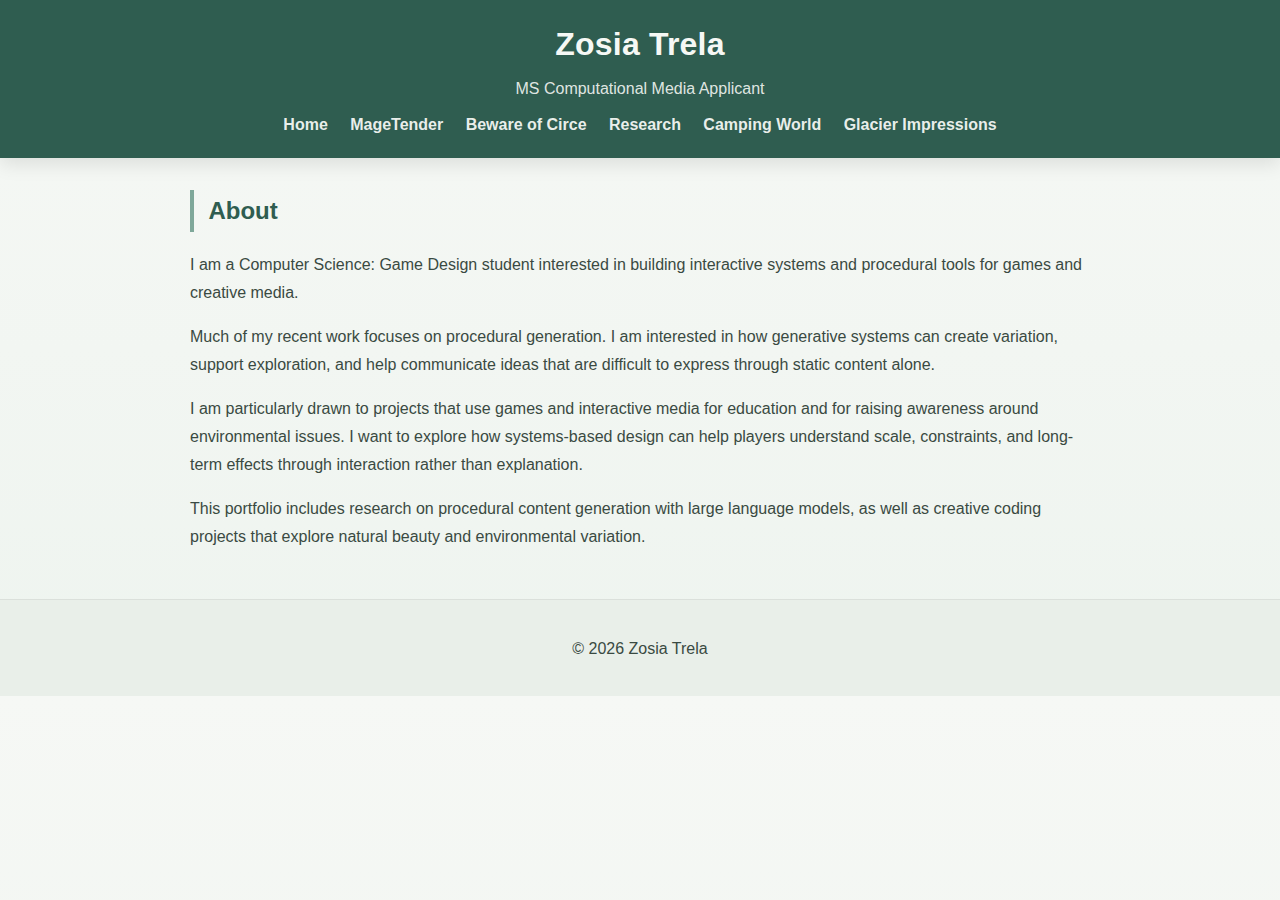
<file: index.html>
<!DOCTYPE html>
<html lang="en">
<head>
    <meta charset="UTF-8">
    <meta name="viewport" content="width=device-width, initial-scale=1.0">
    <title>Zosia Trela – Computational Media Portfolio</title>
    <link rel="stylesheet" href="css/style.css">
</head>
<body>
    <header>
        <h1>Zosia Trela</h1>
        <p>MS Computational Media Applicant</p>
        <nav>
            <ul>
                <li><a href="index.html">Home</a></li>
                <li><a href="MageTender.html">MageTender</a></li>
                <li><a href="circe.html">Beware of Circe</a></li>
                <li><a href="technical.html">Research</a></li>
                <li><a href="creative.html">Camping World</a></li>
                <li><a href="glacier.html">Glacier Impressions</a></li>

            </ul>
        </nav>
    </header>
        <main>
        <section id="description">
            <h2>About</h2>

            <p>
                I am a Computer Science: Game Design student interested in building interactive
                systems and procedural tools for games and creative media. 
            </p>

            <p>
                Much of my recent work focuses on procedural generation. I am interested in how
                generative systems can create variation, support exploration, and help communicate
                ideas that are difficult to express through static content alone.
            </p>

            <p>
                I am particularly drawn to projects that use games and interactive media for
                education and for raising awareness around environmental issues. I want to explore how
                systems-based design can help players understand scale, constraints, and long-term
                effects through interaction rather than explanation.
            </p>

            <p>
                This portfolio includes research on procedural content generation with large language
                models, as well as creative coding projects that explore natural beauty and
                environmental variation.
            </p>
        </section>
        </main>
    <footer>
        <p>&copy; 2026 Zosia Trela</p>
    </footer>
</body>
</html>
</file>
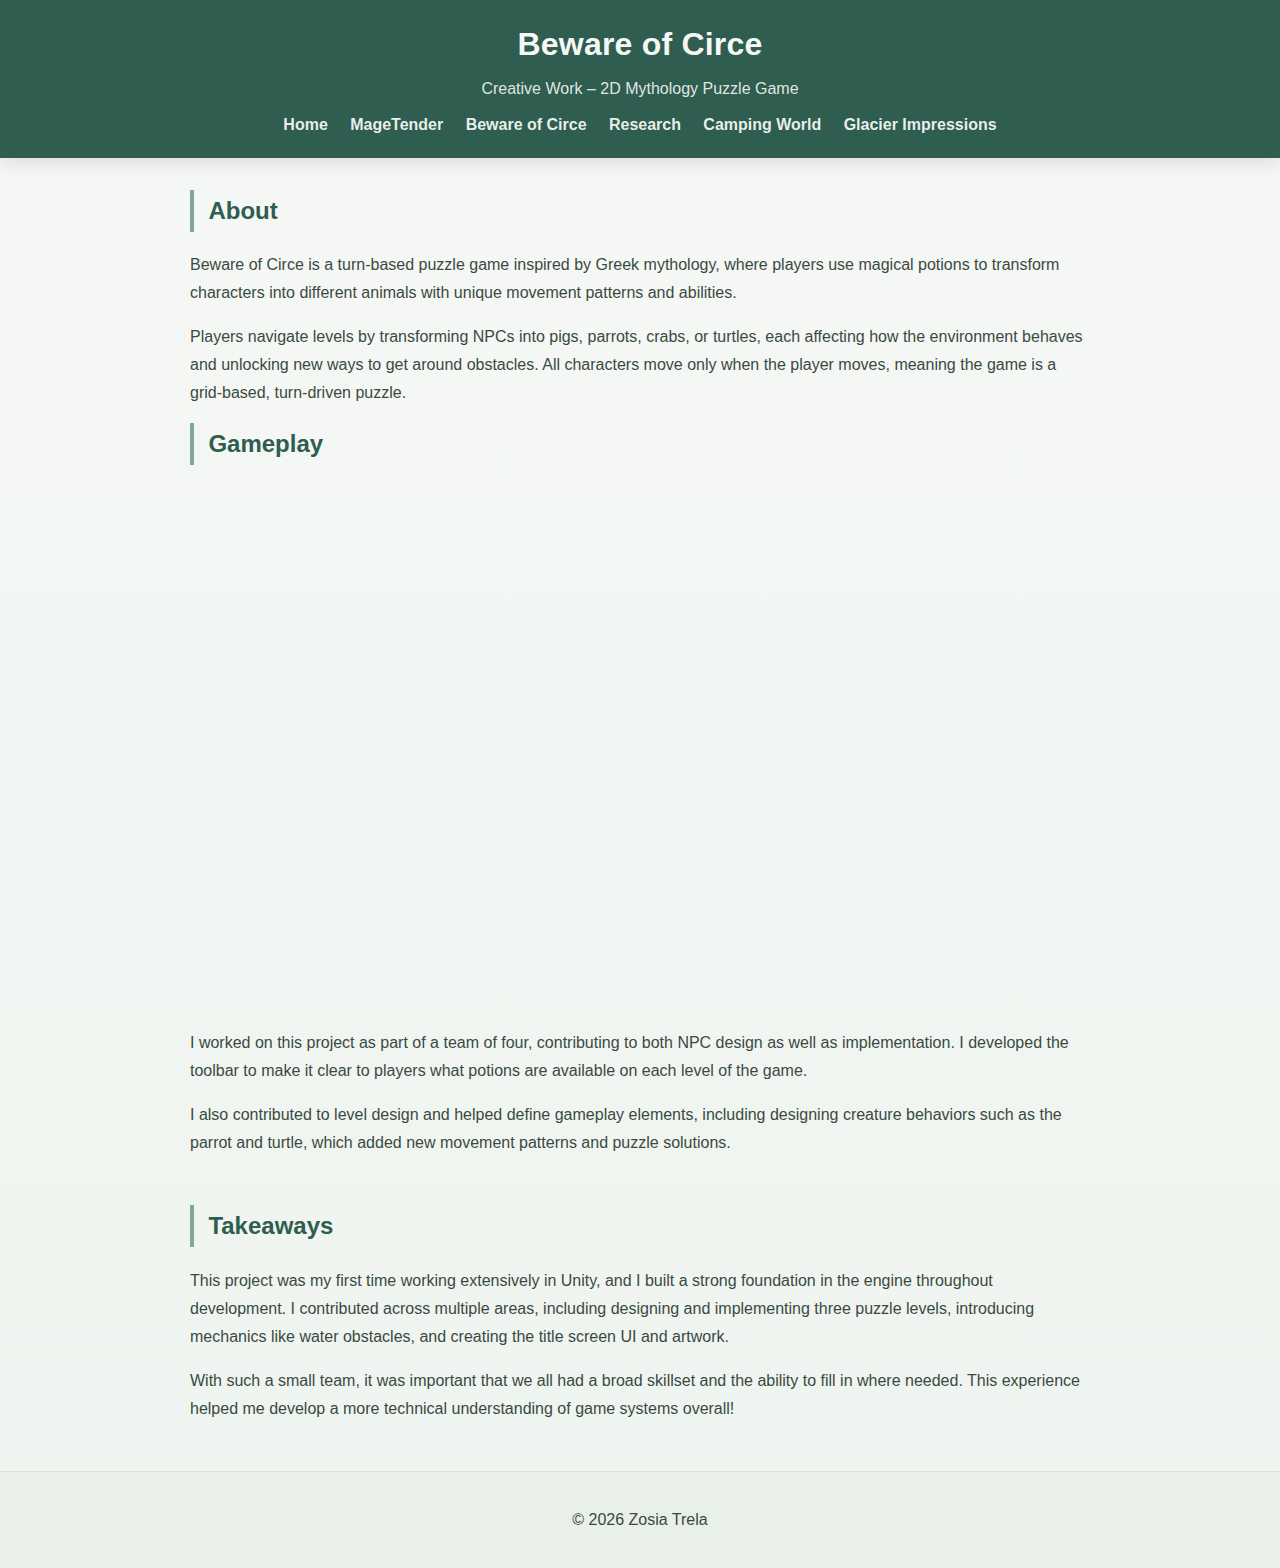
<file: circe.html>
<!DOCTYPE html>
<html lang="en">
<head>
    <meta charset="UTF-8">
    <meta name="viewport" content="width=device-width, initial-scale=1.0">
    <title>Beware of Circe</title>
    <link rel="stylesheet" href="css/style.css">
</head>
<body>
    <header>
        <h1>Beware of Circe</h1>
        <p>Creative Work – 2D Mythology Puzzle Game</p>
        <nav>
            <ul>
                <li><a href="index.html">Home</a></li>
                <li><a href="magetender.html">MageTender</a></li>
                <li><a href="circe.html">Beware of Circe</a></li>
                <li><a href="technical.html">Research</a></li>
                <li><a href="creative.html">Camping World</a></li>
                <li><a href="glacier.html">Glacier Impressions</a></li>
            </ul>
        </nav>
    </header>

<main>
    <section id="description">
        <h2>About</h2>
        <p>
            Beware of Circe is a turn-based puzzle game inspired by Greek mythology,
            where players use magical potions to transform characters into different
            animals with unique movement patterns and abilities.
        </p>

        <p>
            Players navigate levels by transforming NPCs into pigs, parrots, crabs, or turtles, each affecting how the environment behaves and unlocking new ways to get around obstacles.
            All characters move only when the player moves, meaning the game is a grid-based, turn-driven puzzle.
        </p>

        <section id="video-section">
            <h2>Gameplay</h2>

            <div class="video-wrapper">
                <iframe 
                    src="https://www.youtube.com/embed/ah9SBE3Z0qs"
                    title="Beware of Circe Gameplay Clips"
                    allow="accelerometer; autoplay; clipboard-write; encrypted-media; gyroscope; picture-in-picture"
                    allowfullscreen>
                </iframe>
            </div>
        </section>

        <p>
            I worked on this project as part of a team of four, contributing to both
            NPC design as well as implementation. I developed the toolbar to make it clear to players 
            what potions are available on each level of the game.
        </p>

        <p>
            I also contributed to level design and helped define gameplay elements,
            including designing creature behaviors such as the parrot and turtle,
            which added new movement patterns and puzzle solutions.
        </p>
    </section>



        <section id="description">
            <h2>Takeaways</h2>
            <p>
                This project was my first time working extensively in Unity, and I built a strong
                foundation in the engine throughout development. I contributed across multiple
                areas, including designing and implementing three puzzle levels, introducing mechanics
                like water obstacles, and creating the title screen UI and artwork.
            </p>

            <p>
                With such a small team, it was important that we all had a broad skillset and the ability to fill in where needed. 
                This experience helped me develop a more technical understanding of game systems overall!
            </p>
        </section>

    </section>
</main>


    <footer>
        <p>&copy; 2026 Zosia Trela</p>
    </footer>
</body>
</html>
</file>
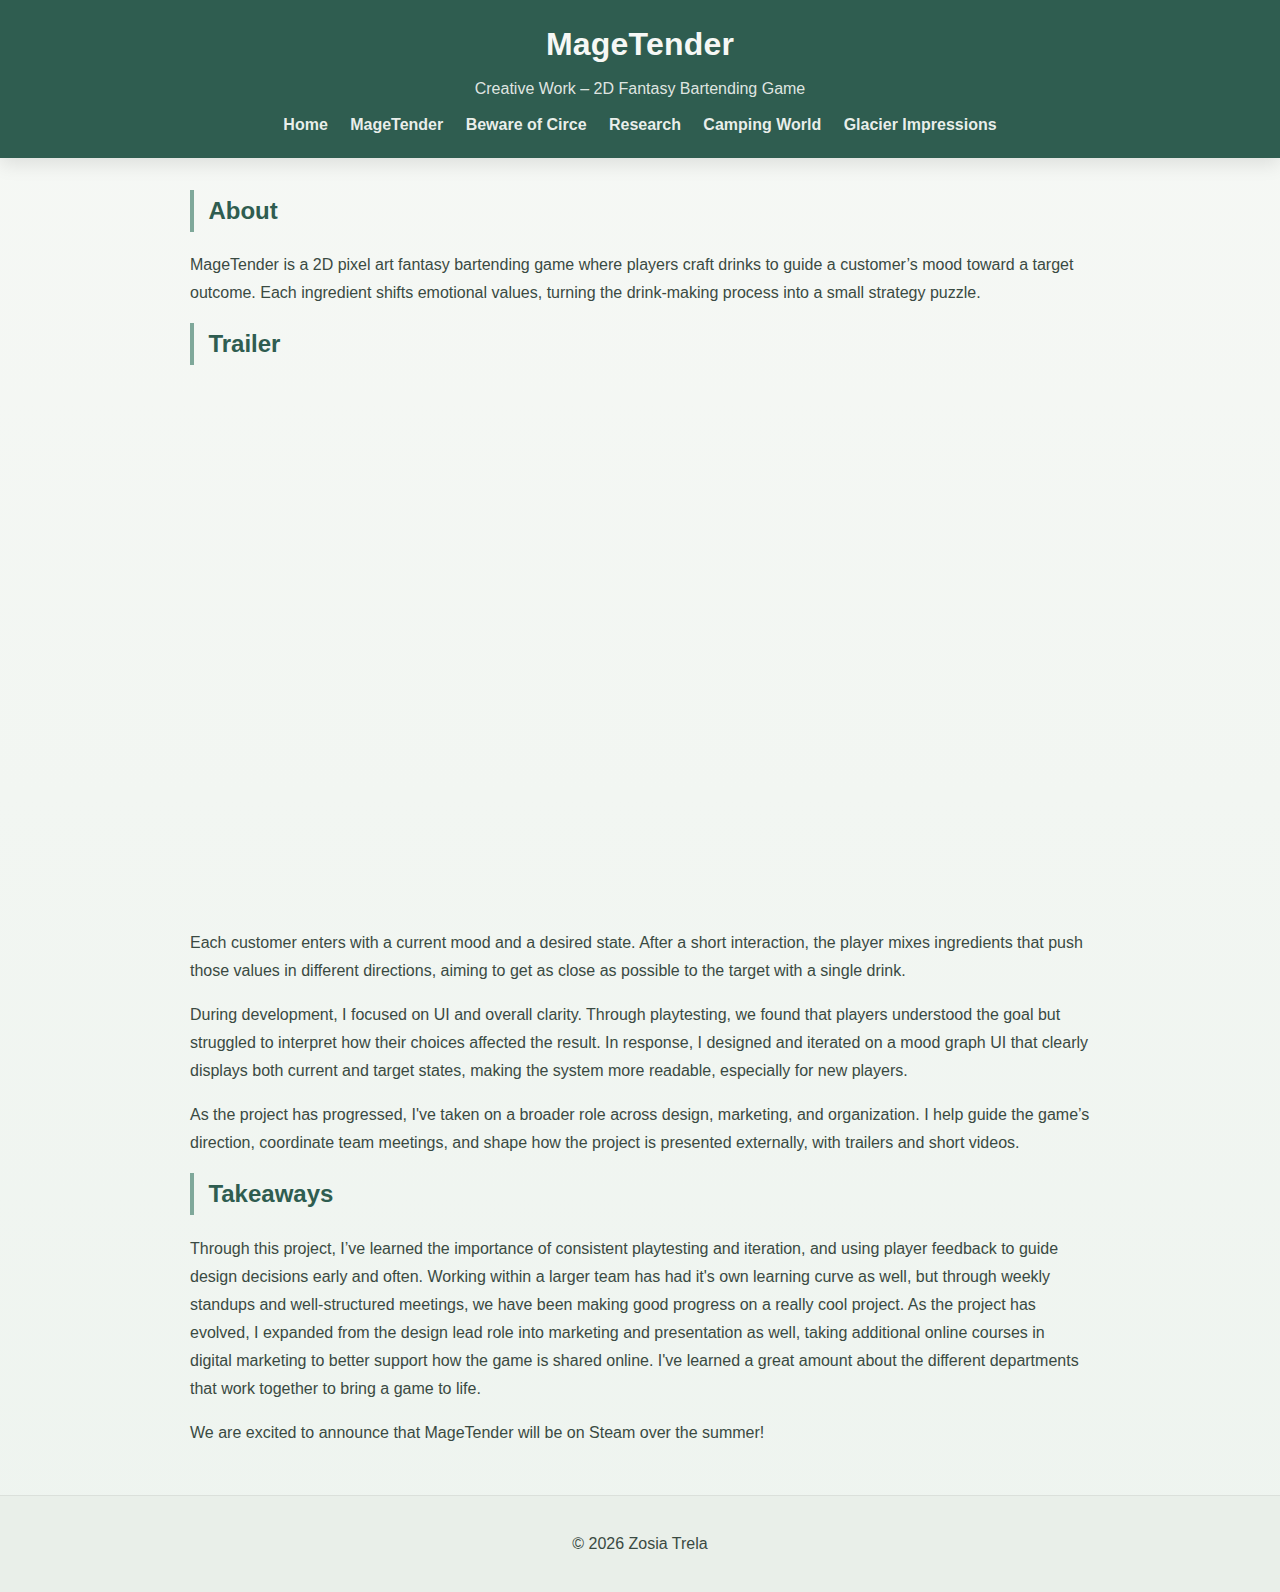
<file: magetender.html>
<!DOCTYPE html>
<html lang="en">
<head>
    <meta charset="UTF-8">
    <meta name="viewport" content="width=device-width, initial-scale=1.0">
    <title>MageTender</title>
    <link rel="stylesheet" href="css/style.css">
</head>
<body>
    <header>
        <h1>MageTender</h1>
        <p>Creative Work – 2D Fantasy Bartending Game</p>
        <nav>
            <ul>
                <li><a href="index.html">Home</a></li>
                <li><a href="magetender.html">MageTender</a></li>
                <li><a href="circe.html">Beware of Circe</a></li>
                <li><a href="technical.html">Research</a></li>
                <li><a href="creative.html">Camping World</a></li>
                <li><a href="glacier.html">Glacier Impressions</a></li>
            </ul>
        </nav>
    </header>

<main>
    <section id="description">
        <h2>About</h2>

        <p>
            MageTender is a 2D pixel art fantasy bartending game where players craft drinks
            to guide a customer’s mood toward a target outcome. Each ingredient shifts emotional
            values, turning the drink-making process into a small strategy puzzle.
        </p>

        <section id="video-section">
            <h2>Trailer</h2>

            <div class="video-wrapper">
                <iframe 
                    src="https://www.youtube.com/embed/Gs2tZK_LiCQ"
                    title="MageTender Trailer"
                    allow="accelerometer; autoplay; clipboard-write; encrypted-media; gyroscope; picture-in-picture"
                    allowfullscreen>
                </iframe>
            </div>
        </section>

        <p>
            Each customer enters with a current mood and a desired state. After a short interaction,
            the player mixes ingredients that push those values in different directions, aiming to
            get as close as possible to the target with a single drink.
        </p>

        <p>
            During development, I focused on UI and overall clarity. Through playtesting, we found that players understood the goal but struggled to interpret
            how their choices affected the result. In response, I designed and iterated on a mood graph
            UI that clearly displays both current and target states, making the system more readable, especially for new players.
        </p>

        <p>
            As the project has progressed, I've taken on a broader role across design, marketing, and organization.
            I help guide the game’s direction, coordinate team meetings, and shape how the project is
            presented externally, with trailers and short videos.
        </p>

        <section id="description">
            <h2>Takeaways</h2>
                <p>
                    Through this project, I’ve learned the importance of consistent playtesting and
                    iteration, and using player feedback to guide design decisions early and often. Working
                    within a larger team has had it's own learning curve as well, but through weekly standups and well-structured meetings, we have been making good progress on a really cool project.
                    As the project has evolved, I expanded from the design lead role into marketing and presentation as well, taking additional online courses
                    in digital marketing to better support how the game is shared online. I've learned a great amount about the different departments that work together to bring a game to life. 
                </p>

                <p>
                    We are excited to announce that MageTender will be on Steam over the summer!
                </p>
        </section>

    </section>
</main>


    <footer>
        <p>&copy; 2026 Zosia Trela</p>
    </footer>
</body>
</html>
</file>
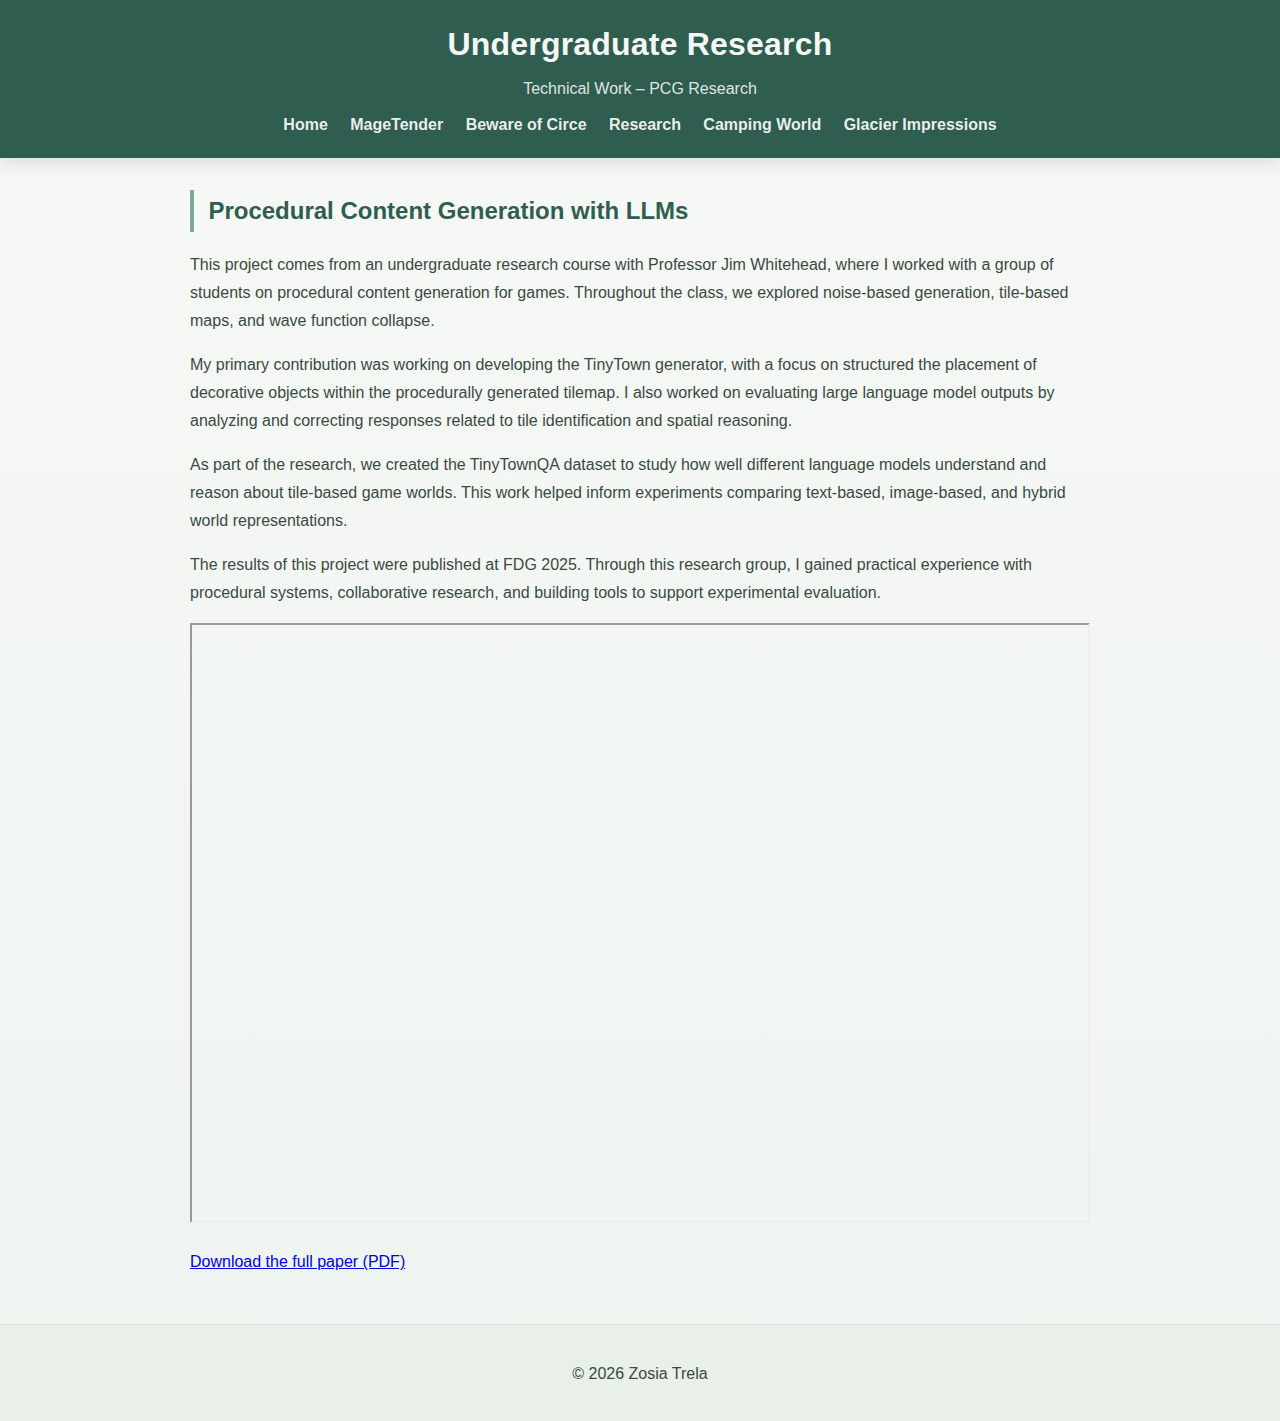
<file: technical.html>
<!DOCTYPE html>
<html lang="en">
<head>
    <meta charset="UTF-8">
    <meta name="viewport" content="width=device-width, initial-scale=1.0">
    <title>PCG Research Experience</title>
    <link rel="stylesheet" href="css/style.css">
</head>
<body>
    <header>
        <h1>Undergraduate Research</h1>
        <p>Technical Work – PCG Research</p>
        <nav>
            <ul>
                <li><a href="index.html">Home</a></li>
                <li><a href="test.html">MageTender</a></li>
                <li><a href="circe.html">Beware of Circe</a></li>
                <li><a href="technical.html">Research</a></li>
                <li><a href="creative.html">Camping World</a></li>
                <li><a href="glacier.html">Glacier Impressions</a></li>
            </ul>
        </nav>
    </header>

<main>
    <section id="description">
        <h2>Procedural Content Generation with LLMs</h2>

        <p>
            This project comes from an undergraduate research course with Professor Jim Whitehead,
            where I worked with a group of students on procedural content generation for games.
            Throughout the class, we explored noise-based generation,
            tile-based maps, and wave function collapse.
        </p>

        <p>
            My primary contribution was working on developing the TinyTown generator, with a focus on structured
            the placement of decorative objects within the procedurally generated tilemap.
            I also worked on evaluating large language model outputs by analyzing and correcting
            responses related to tile identification and spatial reasoning.
        </p>

        <p>
            As part of the research, we created the TinyTownQA dataset to study how well different
            language models understand and reason about tile-based game worlds. This work helped
            inform experiments comparing text-based, image-based, and hybrid world representations.
        </p>

        <p>
            The results of this project were published at FDG 2025. Through this research group,
            I gained practical experience with procedural systems, collaborative research,
            and building tools to support experimental evaluation.
        </p>

        <iframe src="assets/PCG_LLM_paper.pdf" width="100%" height="600px">
            Your browser does not support PDFs.
            <a href="assets/PCG_LLM_paper.pdf" target="_blank">Download the PDF instead.</a>
        </iframe>

        <p><a href="assets/PCG_LLM_paper.pdf" target="_blank">Download the full paper (PDF)</a></p>
    </section>
</main>


    <footer>
        <p>&copy; 2026 Zosia Trela</p>
    </footer>
</body>
</html>
</file>
<file: css/style.css>
:root {
  --bg: #f6f8f5;
  --bg-2: #eef4ef;
  --text: #1f2a24;
  --muted: #3a4a42;
  --primary: #2f5d50;
  --accent: #7fa89a;
  --accent-2: #d9e8d3;
  --border: #9db8ad;
  --shadow: 0 10px 28px rgba(0, 0, 0, 0.10);
}

/* base */
* {
  box-sizing: border-box;
}

body {
  font-family: Arial, sans-serif;
  line-height: 1.6;
  margin: 0;
  padding: 0;
  color: var(--text);

  background: linear-gradient(180deg, var(--bg) 0%, var(--bg-2) 100%);
}

/* header */
header {
  background-color: var(--primary);
  color: var(--bg);
  padding: 1.2em 1em;
  text-align: center;

  box-shadow: 0 6px 18px rgba(0, 0, 0, 0.10);
}

header h1 {
  margin: 0;
  letter-spacing: 0.2px;
}

header p {
  margin: 0.35em 0 0 0;
  color: rgba(246, 248, 245, 0.9);
}

/* nav */
nav ul {
  list-style: none;
  display: flex;
  justify-content: center;
  gap: 1.2em;
  padding: 0;
  margin: 0.7em 0 0 0;
  flex-wrap: wrap;
}

nav a {
  color: rgba(246, 248, 245, 0.95);
  text-decoration: none;
  font-weight: 600;
  position: relative;
  padding: 0.15em 0.1em;
  transition: color 0.2s ease;
}

nav a:hover {
  color: var(--accent-2);
}

nav a::after {
  content: "";
  position: absolute;
  left: 0;
  bottom: -5px;
  width: 0%;
  height: 2px;
  background-color: var(--accent);
  transition: width 0.25s ease;
}

nav a:hover::after {
  width: 100%;
}

/* layout */
main {
  padding: 2em;
  max-width: 1200px;
  margin: auto;
  display: flex;
  flex-wrap: wrap;
  gap: 2em;
  justify-content: center;
}

/* interactive module container */
#container {
  position: relative;
  width: 100%;
  max-width: 900px;
  height: 600px;
  border: 1px solid var(--border);
  border-radius: 14px;
  overflow: hidden;
  flex-shrink: 0;
  background: var(--bg);
  box-shadow: var(--shadow);
}

/* UI overlay inside the module */
#ui {
  position: absolute;
  top: 12px;
  left: 12px;
  z-index: 10;

  /* "field notebook" vibe */
  background: rgba(47, 93, 80, 0.86);
  color: var(--bg);
  padding: 10px 12px;
  border-radius: 10px;
  border: 1px solid rgba(217, 232, 211, 0.35);

  /* subtle modern polish */
  backdrop-filter: blur(4px);
  font-size: 0.9rem;
}

#ui label {
  letter-spacing: 0.03em;
}

#ui input {
  width: 140px;
  padding: 6px 8px;
  margin: 6px 0 6px 0;
  border-radius: 8px;
  border: 1px solid rgba(246, 248, 245, 0.55);
  background: rgba(246, 248, 245, 0.92);
  color: var(--text);
  outline: none;
}

#ui input:focus {
  border-color: var(--accent);
  box-shadow: 0 0 0 3px rgba(127, 168, 154, 0.25);
}

#ui button {
  padding: 6px 10px;
  border-radius: 8px;
  border: 1px solid rgba(246, 248, 245, 0.55);
  background: rgba(217, 232, 211, 0.95);
  color: #1f2a24;
  cursor: pointer;
  font-weight: 600;
  transition: transform 0.08s ease, background 0.2s ease;
}

#ui button:hover {
  background: rgba(217, 232, 211, 1);
}

#ui button:active {
  transform: translateY(1px);
}

/* description panel */
#description {
  width: 100%;
  max-width: 900px;
  line-height: 1.75;
  margin: 0 auto;
  flex-basis: 100%;
  color: var(--muted);
}

#description h2 {
  color: var(--primary);
  font-weight: 700;
  margin-top: 0;

  /* subtle "trail marker" accent */
  border-left: 4px solid var(--accent);
  padding-left: 0.6em;
}

/* make the p5 canvas fill the container */
canvas {
  width: 100% !important;
  height: 100% !important;
  display: block;
}

/* media */
img {
  max-width: 100%;
  height: auto;
  display: block;
  margin: 1em 0;
  border-radius: 10px;
  box-shadow: 0 8px 20px rgba(0, 0, 0, 0.08);
}

.project-image {
  width: 100%;
  max-width: 900px;
  margin: 1.25em auto;
  display: block;
  border-radius: 10px;
}

/* p5 DOM elements created in engine.js (world key input, label, etc.) */
#container p {
  color: var(--bg);
}

#container input[type="text"] {
  color: var(--text);
  background: rgba(246, 248, 245, 0.92);
  border: 1px solid rgba(246, 248, 245, 0.55);
  border-radius: 8px;
  padding: 6px 8px;
}

/* placeholder text, if any */
#container input::placeholder {
  color: rgba(31, 42, 36, 0.55);
}

/* footer */
footer {
  text-align: center;
  padding: 1.2em 1em;
  background-color: #e9efe9;
  color: var(--muted);
  border-top: 1px solid rgba(0, 0, 0, 0.06);
}

.video-wrapper {
    width: 100%;
    max-width: 900px;
    aspect-ratio: 16 / 9;
    margin: 1.5rem auto;
}

.video-wrapper iframe {
    width: 100%;
    height: 100%;
    border: none;
    border-radius: 8px;
}

/* responsive tweaks */
@media (max-width: 720px) {
  main {
    padding: 1.25em;
  }

  #container {
    height: 520px;
  }

  #ui {
    top: 10px;
    left: 10px;
    max-width: calc(100% - 20px);
  }
}
</file>
